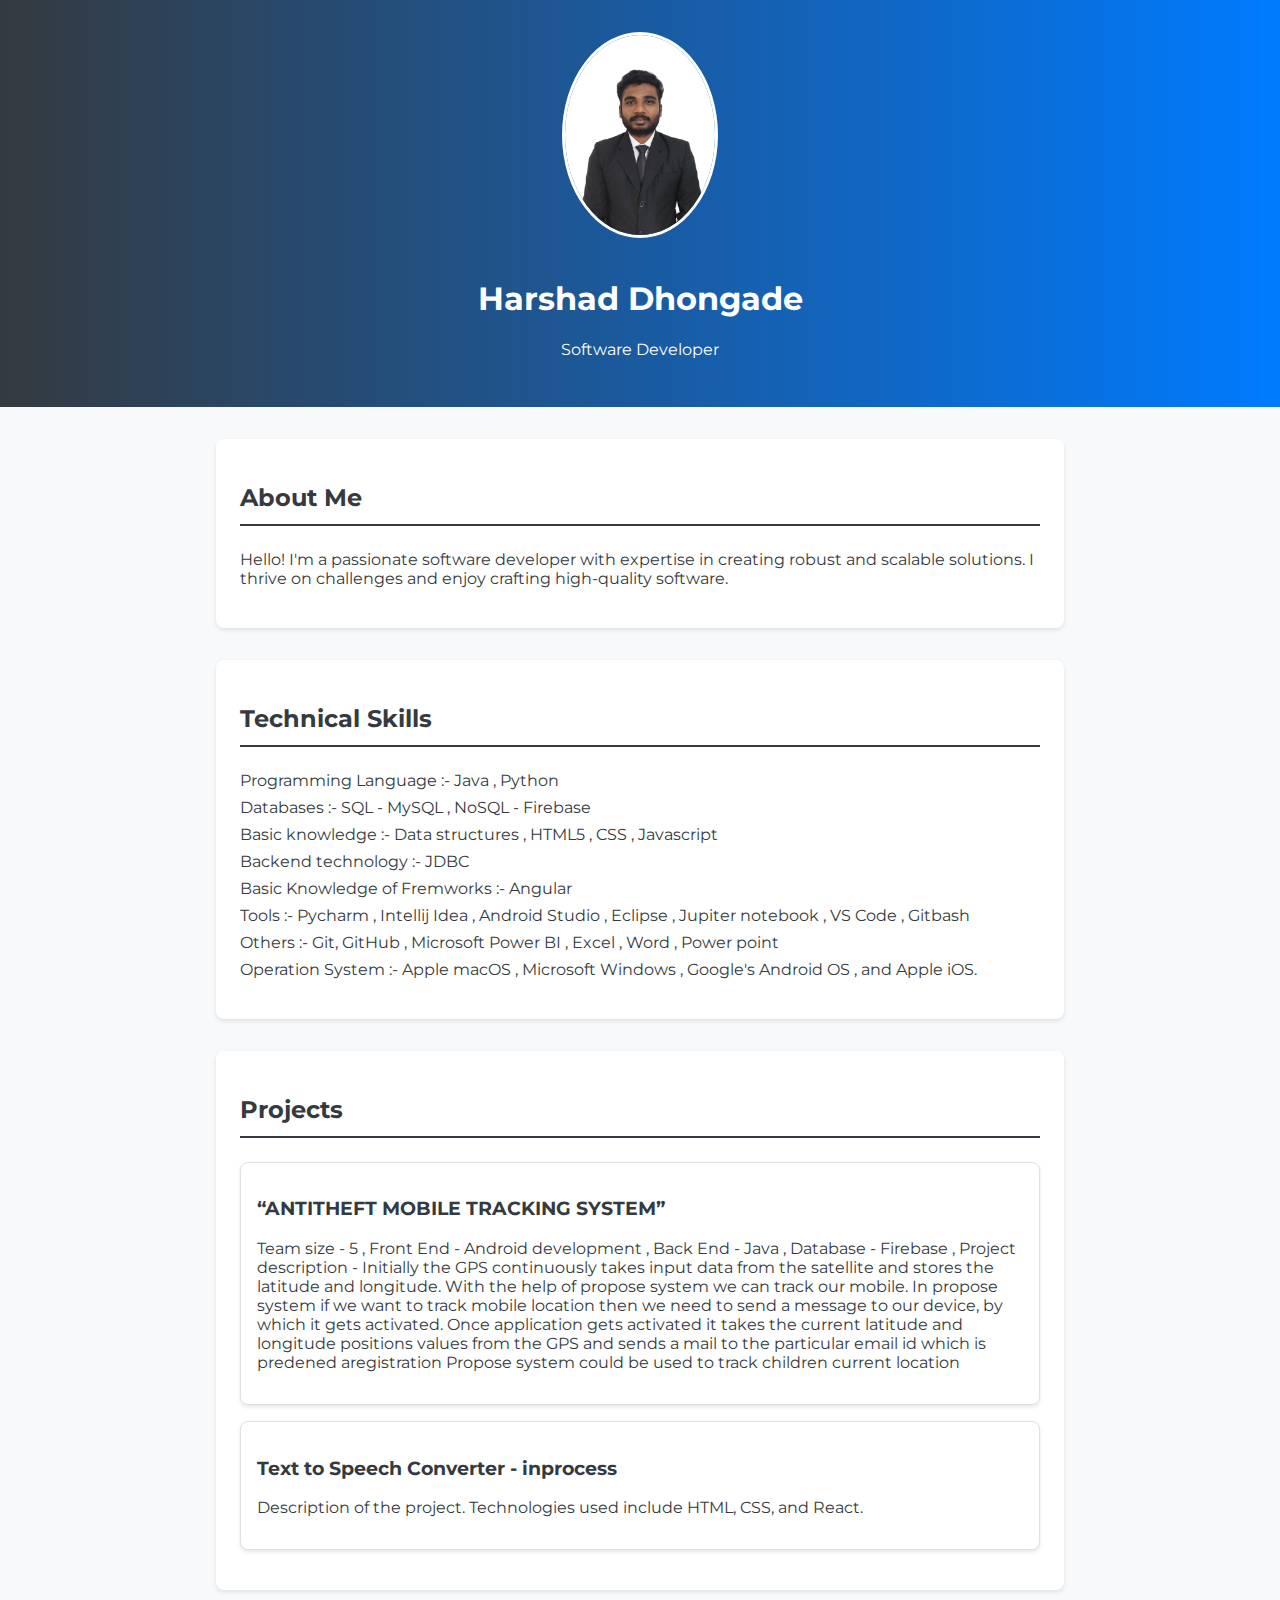
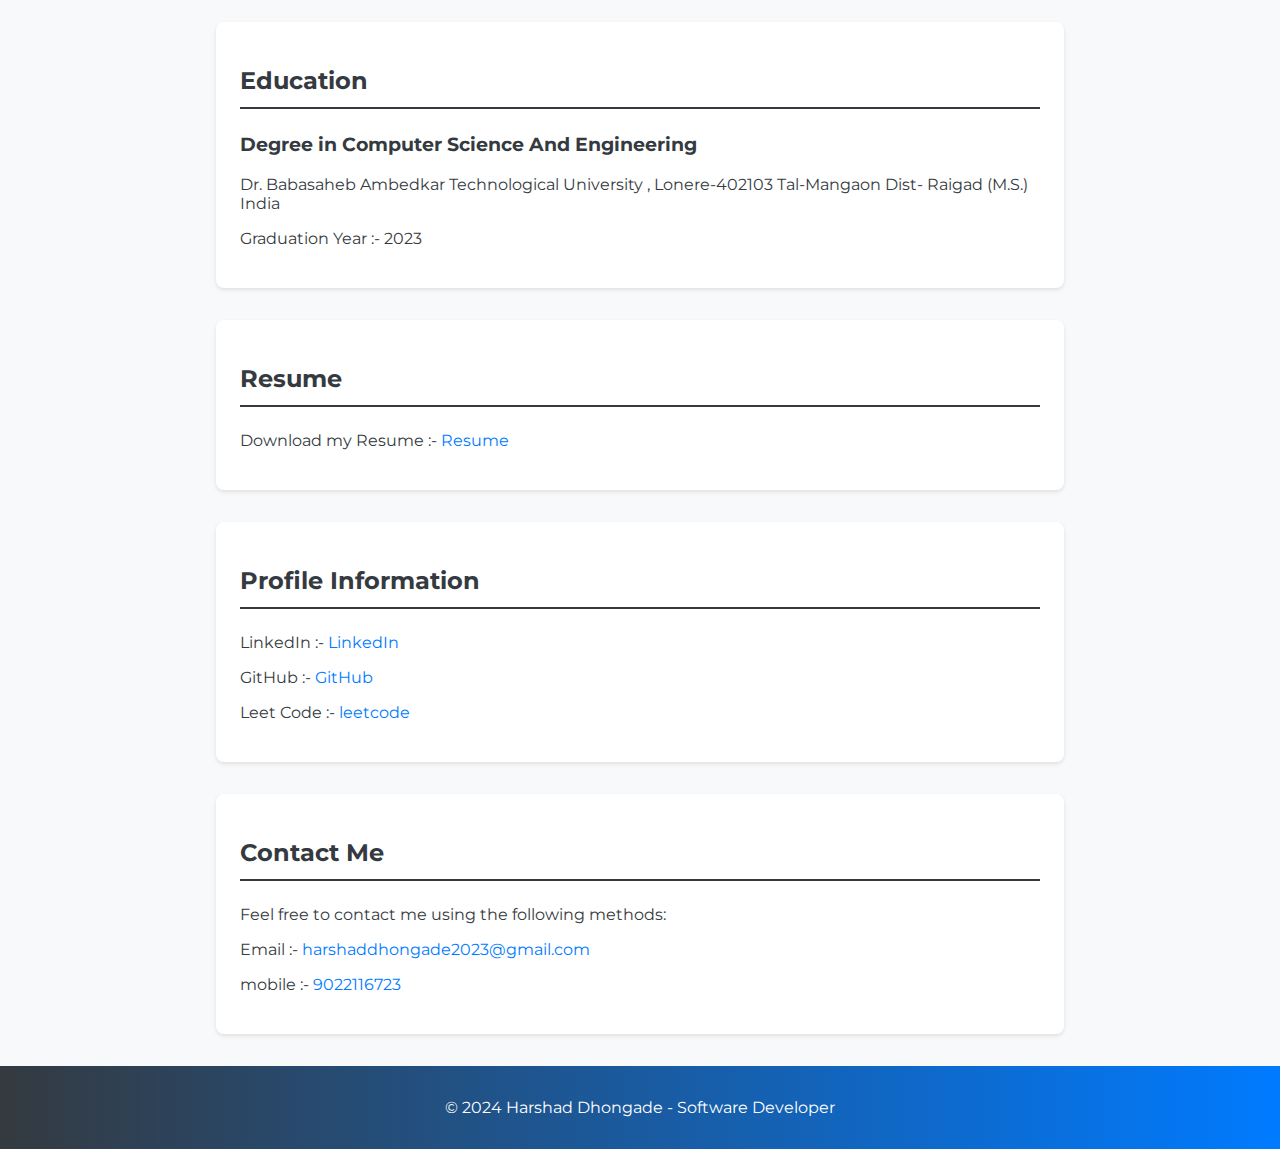
<file: index.html>
<!DOCTYPE html>
<html lang="en">
<head>
    <meta charset="UTF-8">
    <meta name="viewport" content="width=device-width, initial-scale=1.0">
    <title>Harshad Dhongade - Software Developer</title>
    <link rel="stylesheet" href="https://fonts.googleapis.com/css2?family=Montserrat:wght@400;700&display=swap">
    <style>
        body {
            font-family: 'Montserrat', sans-serif;
            width: 100%;
            margin: 0;
            /* overflow: hidden; */
            /* overflow-x: hidden; */
            padding: 0;
            background-color: #f8f9fa;
            color: #343a40;
        }

        header {
            background: linear-gradient(to right, #343a40, #007bff); /* Gradient background */
            color: #ffffff;
            text-align: center;
            padding: 2em 0;
        }

        header img {
            border-radius: 50%;
            max-width: 150px;
            height: auto;
            margin-bottom: 1em;
            border: 3px solid #ffffff; /* Add a border around the image */
        }

        section {
            max-width: 800px;
            margin: 2em auto;
            padding: 0 1em;
            background-color: #ffffff; /* Section background color */
            box-shadow: 0 2px 4px rgba(0, 0, 0, 0.1);
            border-radius: 8px;
            padding: 1.5em;
            margin-bottom: 2em;
        }

        h2 {
            color: #343a40;
            border-bottom: 2px solid #343a40; /* Add a border under h2 */
            padding-bottom: 0.5em;
            margin-bottom: 1em;
        }

        .project-card {
            border: 1px solid #dee2e6;
            border-radius: 8px;
            margin-bottom: 1em;
            padding: 1em;
            background-color: #ffffff;
            box-shadow: 0 2px 4px rgba(0, 0, 0, 0.1);
        }

        footer {
            background: linear-gradient(to right, #343a40, #007bff); /* Gradient background */
            color: #ffffff;
            text-align: center;
            padding: 1em 0;
            
            bottom: 0;
            width: 100%;
        }

        ul {
            list-style-type: none;
            padding: 0;
        }

        li {
            margin-bottom: 0.5em;
        }

        a {
            color: #007bff;
            text-decoration: none;
        }

        a:hover {
            text-decoration: underline;
        }

         /* Media Query for smaller screens */
         @media (max-width: 600px) {
            header img {
                max-width: 100%;
            }

            section {
                padding: 1em;
            }
        }
    </style>
</head>
<body>
    <header>
        <img src="image/20240105_172026-PhotoRoom.png-PhotoRoom.png" alt="Your Name">
        <h1>Harshad Dhongade</h1>
        <p>Software Developer</p>
    </header>

    <section>
        <h2>About Me</h2>
        <p>Hello! I'm a passionate software developer with expertise in creating robust and scalable solutions. I thrive on challenges and enjoy crafting high-quality software.</p>
    </section>

    <section>
        <h2>Technical Skills</h2>
        <ul>
            <li>Programming Language :- Java , Python</li>
            <li>Databases :- SQL - MySQL , NoSQL - Firebase</li>
            <li>Basic knowledge :- Data structures , HTML5 ,
                CSS , Javascript</li>
            <li>Backend technology :- JDBC</li>
            <li>Basic Knowledge of Fremworks :- Angular</li>
            <li>Tools :- Pycharm , Intellij Idea , Android Studio ,
                Eclipse , Jupiter notebook , VS Code , Gitbash</li>
            <li>Others :- Git, GitHub , Microsoft Power BI , Excel ,
                Word , Power point</li>
            
            <li>Operation System :-  Apple macOS , Microsoft Windows , Google's Android OS , and Apple iOS.</li>
            <!-- Add more skills as needed -->
        </ul>
    </section>

    <section>
        <h2>Projects</h2>
        <div class="project-card">
            <h3>“ANTITHEFT MOBILE TRACKING SYSTEM”</h3>
            <p>Team size - 5 , 
                Front End - Android development ,
                Back End - Java ,
                Database - Firebase ,
                Project description - Initially the GPS continuously takes
                input data from the satellite and stores the latitude
                and longitude. With the help of propose system we can
                track our mobile. In propose
                system if we want to track mobile location then we need
                to send a message to our
                device, by which it gets activated. Once application gets
                activated it takes the current
                latitude and longitude positions values from the GPS and
                sends a mail to the particular
                email id which is predened aregistration Propose
                system could be used to track
                children current location</p>
        </div>
        <div class="project-card">
            <h3>Text to Speech Converter - inprocess </h3>
            <p>Description of the project. Technologies used include HTML, CSS, and React.</p>
        </div>
    </section>

    <section>
        <h2>Education</h2>
        <div class="education-card">
            
            <h3>Degree in Computer Science And Engineering</h3>
            <p>Dr. Babasaheb Ambedkar Technological University , Lonere-402103 Tal-Mangaon Dist- Raigad (M.S.) India</p>
            <p>Graduation Year :- 2023</p>
        </div>
    </section>

    <section>
        <h2>Resume</h2>
        <p>Download my Resume :- <a href="image/Harshad Dhongade CV24G.pdf" download>Resume</a></p>
    </section>

    <section>
        <h2>Profile Information</h2>
        
        <p>LinkedIn :- <a href="https://www.linkedin.com/in/harshad-dhongade-5879b7283?utm_source=share&utm_campaign=share_via&utm_content=profile&utm_medium=android_app" target="_blank">LinkedIn</a></p>
        <p>GitHub :- <a href="https://github.com/harshaddhongade2001" target="_blank">GitHub</a></p>
        <p>Leet Code :- <a href="https://leetcode.com/harshaddhongade1/" target="_blank">leetcode</a></p>
    </section>

    

    <section>
        <h2>Contact Me</h2>
        <p>Feel free to contact me using the following methods:</p>
        <ul>
            <p>Email :- <a href="harshaddhongade2023@gmail.com">harshaddhongade2023@gmail.com</a></p>
            <li>mobile :- <a href="9022116723">9022116723</a></li>
            
            
        </ul>
    </section>

    <footer>
        <p>&copy; 2024 Harshad Dhongade - Software Developer</p>
    </footer>
</body>
</html>
</file>
